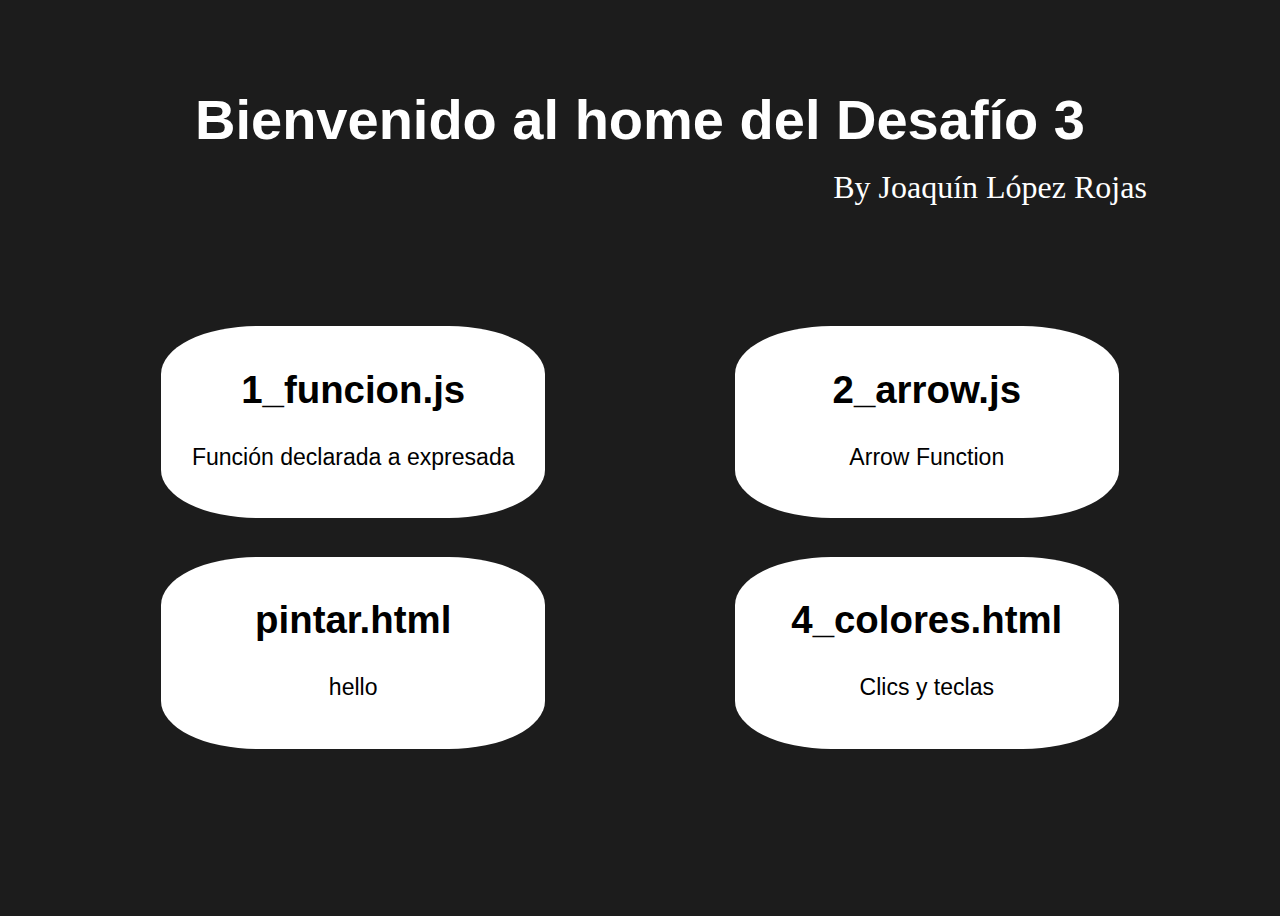
<file: index.html>
<!DOCTYPE html>
<html lang="es">
<head>
    <meta charset="UTF-8">
    <meta name="viewport" content="width=device-width, initial-scale=1.0">
    <!-- NOMBRE DE PESTAÑA -->
    <title>Desafío 3 - Home</title>
    <!-- CSS -->
    <link rel="stylesheet" href="./assets/css/style.css">
</head>

<body>
    <!-- CONTENEDOR GENERAL -->
    <div class="container">
        
        <!-- Título -->
        <div class="titulo">
            <h1>Bienvenido al home del Desafío 3</h1>
        </div>
        <div class="autor">
            <p>By Joaquín López Rojas</p>
        </div>

        <!-- Botones -->
        <div class="botones">
            <a class="btn1" href="https://github.com/Joaquin-LR/modulo3-desafio3/blob/main/assets/js/1_funcion.js" target="_blank"><button><h2>1_funcion.js</h2><p>Función declarada a expresada</p></button></a>
            <a class="btn2" href="https://github.com/Joaquin-LR/modulo3-desafio3/blob/main/assets/js/2_arrow.js" target="_blank"><button><h2>2_arrow.js</h2><p>Arrow Function</p></button></a>
            <a class="btn3" href="./pintar.html" target="_blank"><button><h2>pintar.html</h2><p>hello</p></button></a>
            <a class="btn4" href="./4_colores.html" target="_blank"><button><h2>4_colores.html</h2><p>Clics y teclas</p></button></a>
        </div>
</body>

</html>
</file>
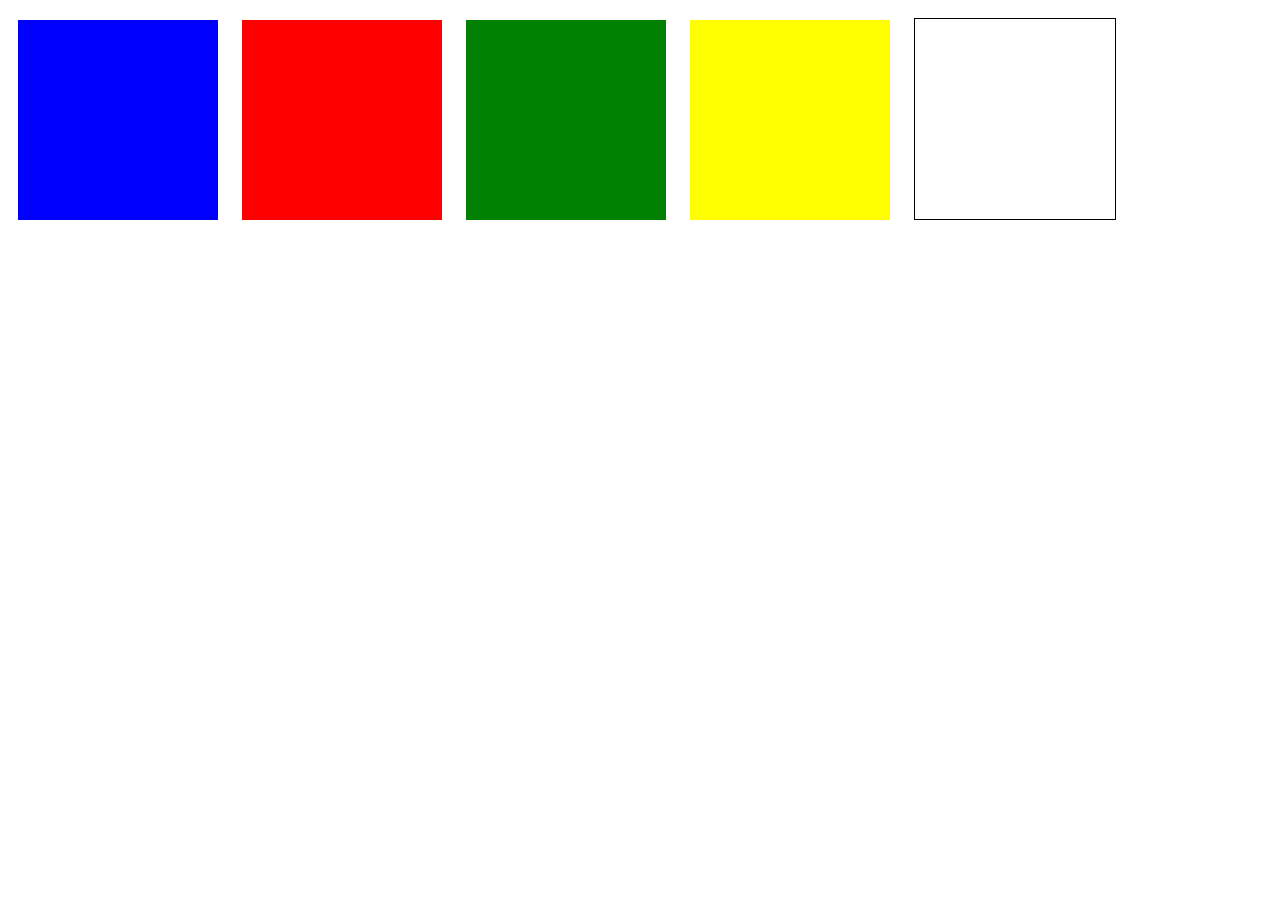
<file: 4_colores.html>
<!DOCTYPE html>
<html lang="es">
<head>
    <meta charset="UTF-8">
    <title>4 Colores</title>
    <style>
        .color-div {
            width: 200px;
            height: 200px;
            display: inline-block;
            margin: 10px;
            text-align: center;
            line-height: 200px;
            color: white;
            font-weight: bold;
            cursor: pointer;
            font-family: Arial, Helvetica, sans-serif;
        }
        #azul { background-color: blue; }
        #rojo { background-color: red; }
        #verde { background-color: green; }
        #amarillo { background-color: yellow; }
        #key {
            width: 200px;
            height: 200px;
            border: 1px solid black;
            display: inline-block;
            margin: 10px;
            line-height: 200px;
            text-align: center;
            font-family: Arial, Helvetica, sans-serif;
        }
    </style>
</head>
<body>
    <div id="azul" class="color-div"></div>
    <div id="rojo" class="color-div"></div>
    <div id="verde" class="color-div"></div>
    <div id="amarillo" class="color-div"></div>
    <div id="key"></div>

    <script src="./assets/js/4_colores.js"></script>
</body>
</html>
</file>
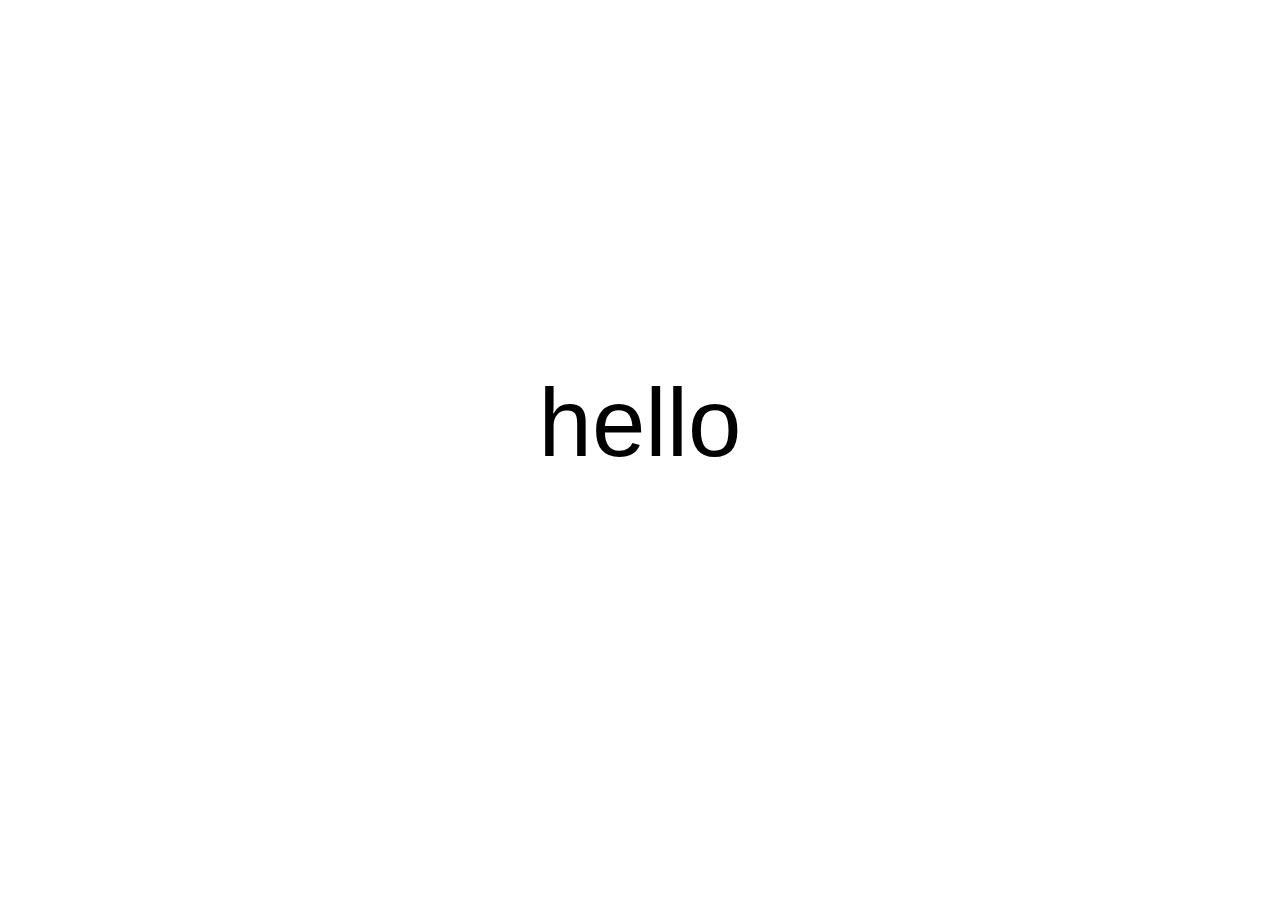
<file: pintar.html>
<!DOCTYPE html>
<html lang="es">
<head>
    <meta charset="UTF-8">
    <meta name="viewport" content="width=device-width, initial-scale=1.0">
    <title>Pintar</title>
    <link rel="stylesheet" href="./assets/css/pintar.css">
</head>
<body>
    <div id="ele1">hello</div>
    <script src="./assets/js/script.js"></script>
</body>
</html>
</file>
<file: assets/css/style.css>
body {
    background-color: #1c1c1c;
}

/* Contenedor general */
.container {
    display: flex;
    flex-wrap: wrap;
    flex-direction: column;
    justify-content: center;
    align-items: center;
    min-height: 100vh;
    max-height: 100vh;
    transform: translate(0, -40px);
}

/* Título */
h1 {
    font-size: 3.5em;
}

.titulo {
    color:#ffffff;
    font-family: 'Franklin Gothic Medium', 'Arial Narrow', Arial, sans-serif;
    margin-bottom: 100px;
}

.autor p {
    color: #ffffff;
    font-size: 2em;
    padding: 0;
    margin: 0;
    transform: translate(350px, -120px);
}

/* Botones */
.botones {
    display: flex;
    flex-wrap: wrap;
    justify-content: center;
    align-items: center;
    gap: 15%;
}

.botones button {
    font-family: Arial, Helvetica, sans-serif;
    padding: 20px;
    font-size: 2.4em;
    width: 10em;
    height: 5em;
    background-color: #99ff00;
    color: #343a40;
    border-radius: 25%;
    border: none;
    margin-bottom: 10%;

}

.btn1 button {
    background-color: white;
    color: black; 

}

.btn2 button {
    background-color: white;
    color: black; 
}

.btn3 button {
    background-color: rgb(255, 255, 255);
    color: black; 
}

.btn3 button {
    background-color: rgb(255, 255, 255);
    color: black; 
}

.btn3 p {
    animation: cambiaColor 1.5s infinite;
}

@keyframes cambiaColor {
    0%, 100% { background-color: #ffffff; }
    50% { background-color: yellow; }
  }



.btn4 button {
    background-color: rgb(255, 255, 255);
    color: black; 
    animation: changeColor 1.5s infinite;
}

@keyframes changeColor {
    0%, 100% { background-color: #ffffff; }
    25% { background-color: #ff7eb9; }
    50% { background-color: #ffaa2b; }
    75% { background-color: #00ccff; }
  }

.botones p{
    font-size: 0.6em;
    transform: translate(0, -10px); 
}

.botones h2 {
    font-size: 1em;
    transform: translate(0, -10px);
}

.botones button:hover {
    background-color: white;
    color: rgb(33, 33, 33);
    filter: drop-shadow(0px 0px 5px rgb(255, 255, 255));
    cursor: pointer;
}
</file>
<file: assets/css/pintar.css>
body {
    display: flex;
    align-items: center;
    justify-content: center;
    width: 100hv;
    height: 100hv;
    text-align: center;
    font-size: 6em;
    font-family: Verdana, Geneva, Tahoma, sans-serif
}

#ele1 {
    transform: translate(0, 40vh);
    width: 100%;
}

#ele1:hover {
    cursor: pointer;
}
</file>
